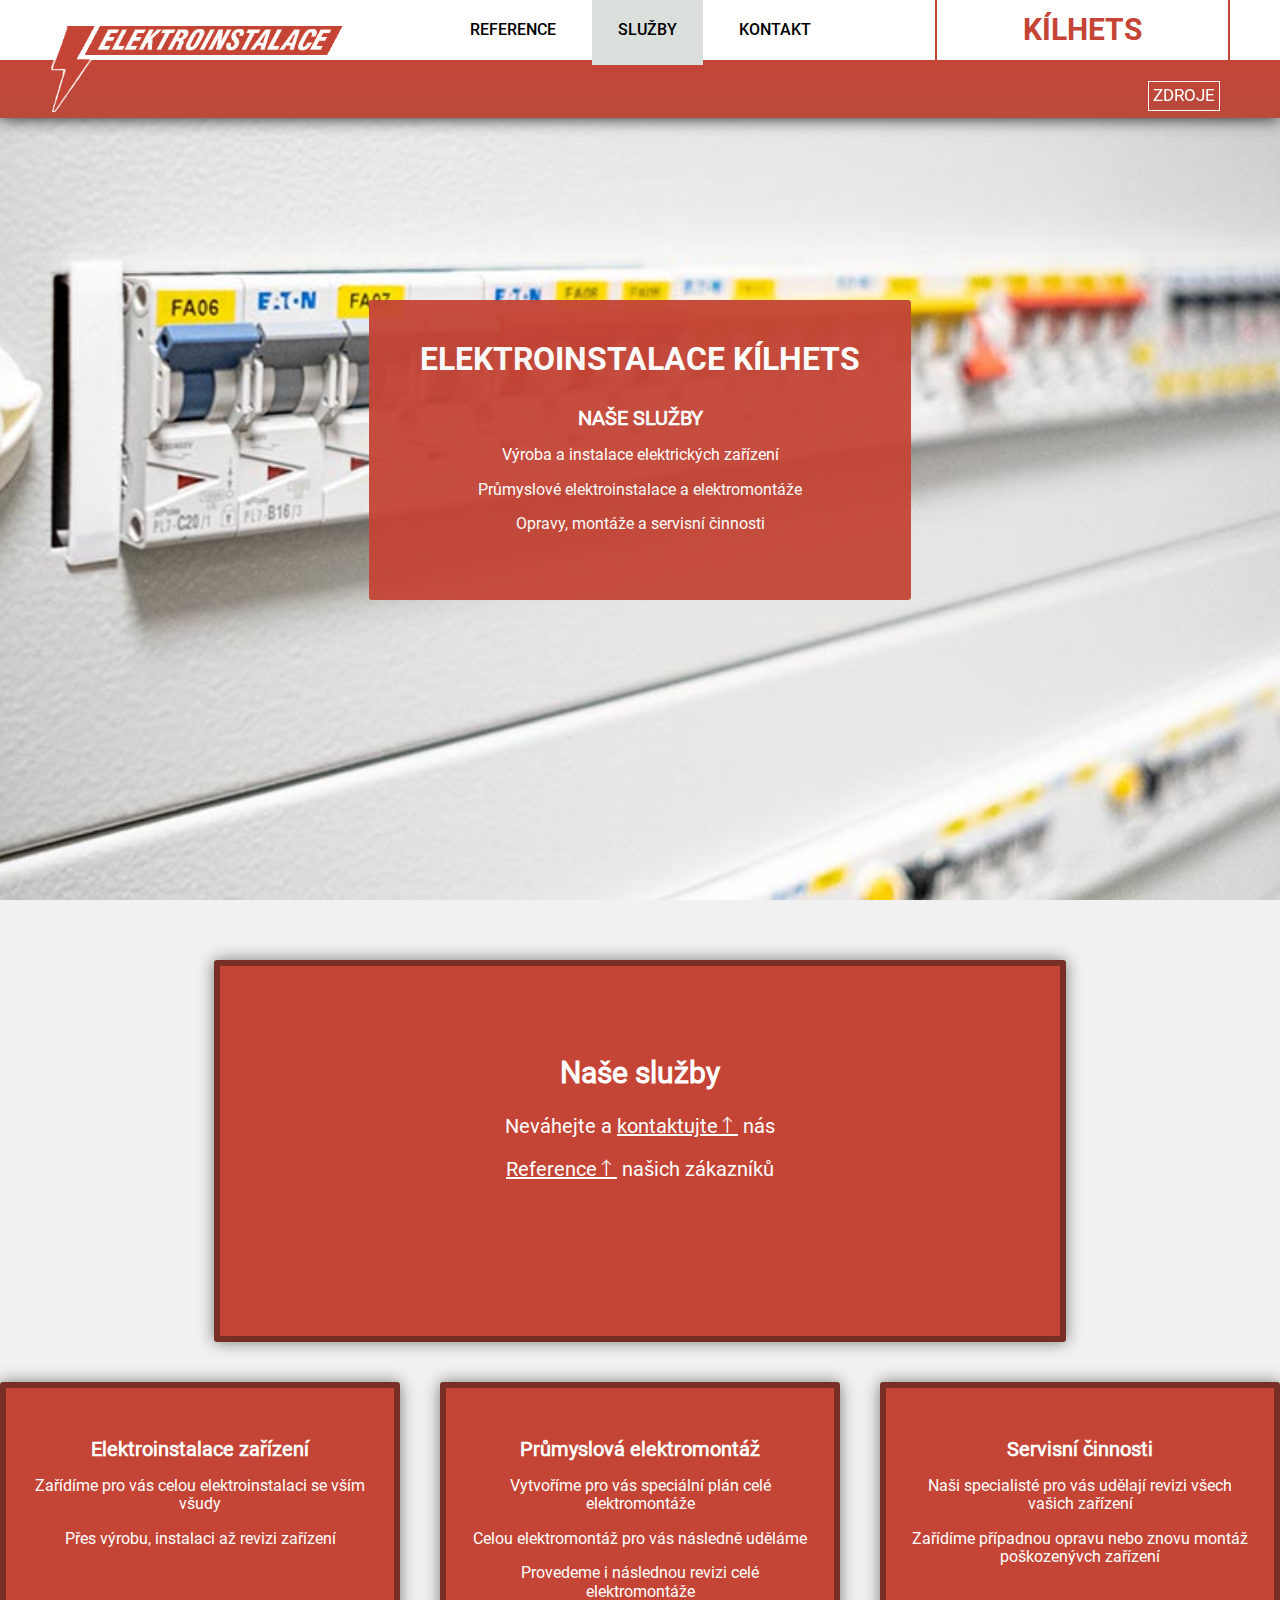
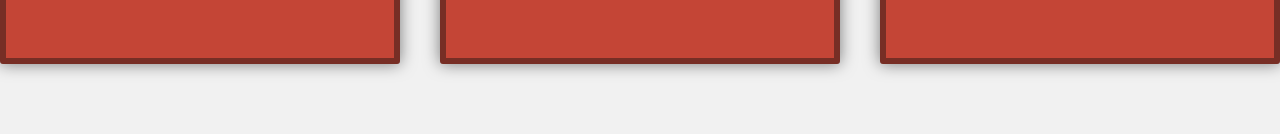
<file: index.html>
<!DOCTYPE html>
<html lang="en">
<head>
    <link rel="stylesheet" type="text/css" href="styles_js/normalize.css">
    <link rel="stylesheet" type="text/css" href="styles_js/styles.css">

    <link rel="stylesheet" href="https://cdnjs.cloudflare.com/ajax/libs/font-awesome/4.7.0/css/font-awesome.min.css">

    <meta charset="UTF-8">
    <meta http-equiv="X-UA-Compatible" content="IE=edge">
    <meta name="viewport" content="width=device-width, initial-scale=1.0">
    <title>Elektroinstalace KÍLHETS</title>
    <link rel="icon" href="images/favicon.png" type = "image/x-icon">

    <script src="styles_js/hamburger.js"></script>
</head>
<body>
    <header>
        <div class="header-flex-wrap">
<!-- HEADER LOGO -->
            <div class="header-logo-wrap">
                <a href="index.html">
                    <img class="header-logo" src="images/logo.png" alt="Logo stránky">
                </a>
            </div>
<!-- HAMBURGER -->
            <div class="dropdown">
                <button class="fa fa-bars hamburger is-active" onclick="myFunction()">
                </button>
                <div id="myDropdown" class="dropdown-content">
                    <a class="momentalni_stranka_ham" href="index.html">SLUŽBY</a>
                    <a href="reference.html">REFERENCE</a>
                    <a href="kontakt.html">KONTAKT</a>
                </div>
            </div>
<!-- NAVBAR -->
            <nav class="navbar">
                <ul>
                    <li><a href="reference.html">REFERENCE</a></li>
                    <li><a class="momentalni_stranka" href="index.html">SLUŽBY</a></li>
                    <li><a href="kontakt.html">KONTAKT</a></li>
                </ul>
            </nav>
    
<!-- H. TEXT -->
            <div class="header-text-wrap">
                <div class="header-text-logo">
                    KÍLHETS
                </div>
            </div>
        </div>
    <div class="prouzek">
        <a class="zdroje" href="zdroje.html">ZDROJE</a>
    </div>
    </header>
    <main>
        <article class="parallax">
            <div class="main-border-wrap">
                <h1>ELEKTROINSTALACE KÍLHETS</h1>
                <h3>NAŠE SLUŽBY</h3>
                <p>Výroba a instalace elektrických zařízení</p>
                <p>Průmyslové elektroinstalace a elektromontáže</p>
                <p>Opravy, montáže a servisní činnosti</p>
            </div>
        </article>
        <section class="content-wrapper">
            <div class="flex-center">
                <div class="card card-long slu">
                    <h2>Naše služby</h2>
                    <p>Neváhejte a <a href="kontakt.html">kontaktujte</a> nás</p>
                    <p><a href="reference.html">Reference</a> našich zákazníků</p>
                </div>
            </div>
            <div class="card-flex-wrap">
                <div class="card">
                    <h3>Elektroinstalace zařízení</h3>
                    <p>Zařídíme pro vás celou elektroinstalaci se vším všudy</p>
                    <p>Přes výrobu, instalaci až revizi zařízení</p>
                </div>
                <div class="card">
                    <h3>Průmyslová elektromontáž</h3>
                    <p>Vytvoříme pro vás speciální plán celé elektromontáže</p>
                    <p>Celou elektromontáž pro vás následně uděláme</p>
                    <p>Provedeme i následnou revizi celé elektromontáže</p>
                </div>
                <div class="card">
                    <h3>Servisní činnosti</h3>
                    <p>Naši specialisté pro vás udělají revizi všech vašich zařízení</p>
                    <p>Zařídíme případnou opravu nebo znovu montáž poškozenývch zařízení</p>
                </div>
                
            </div>
        </section>
    </main>
</body>
</html>
</file>
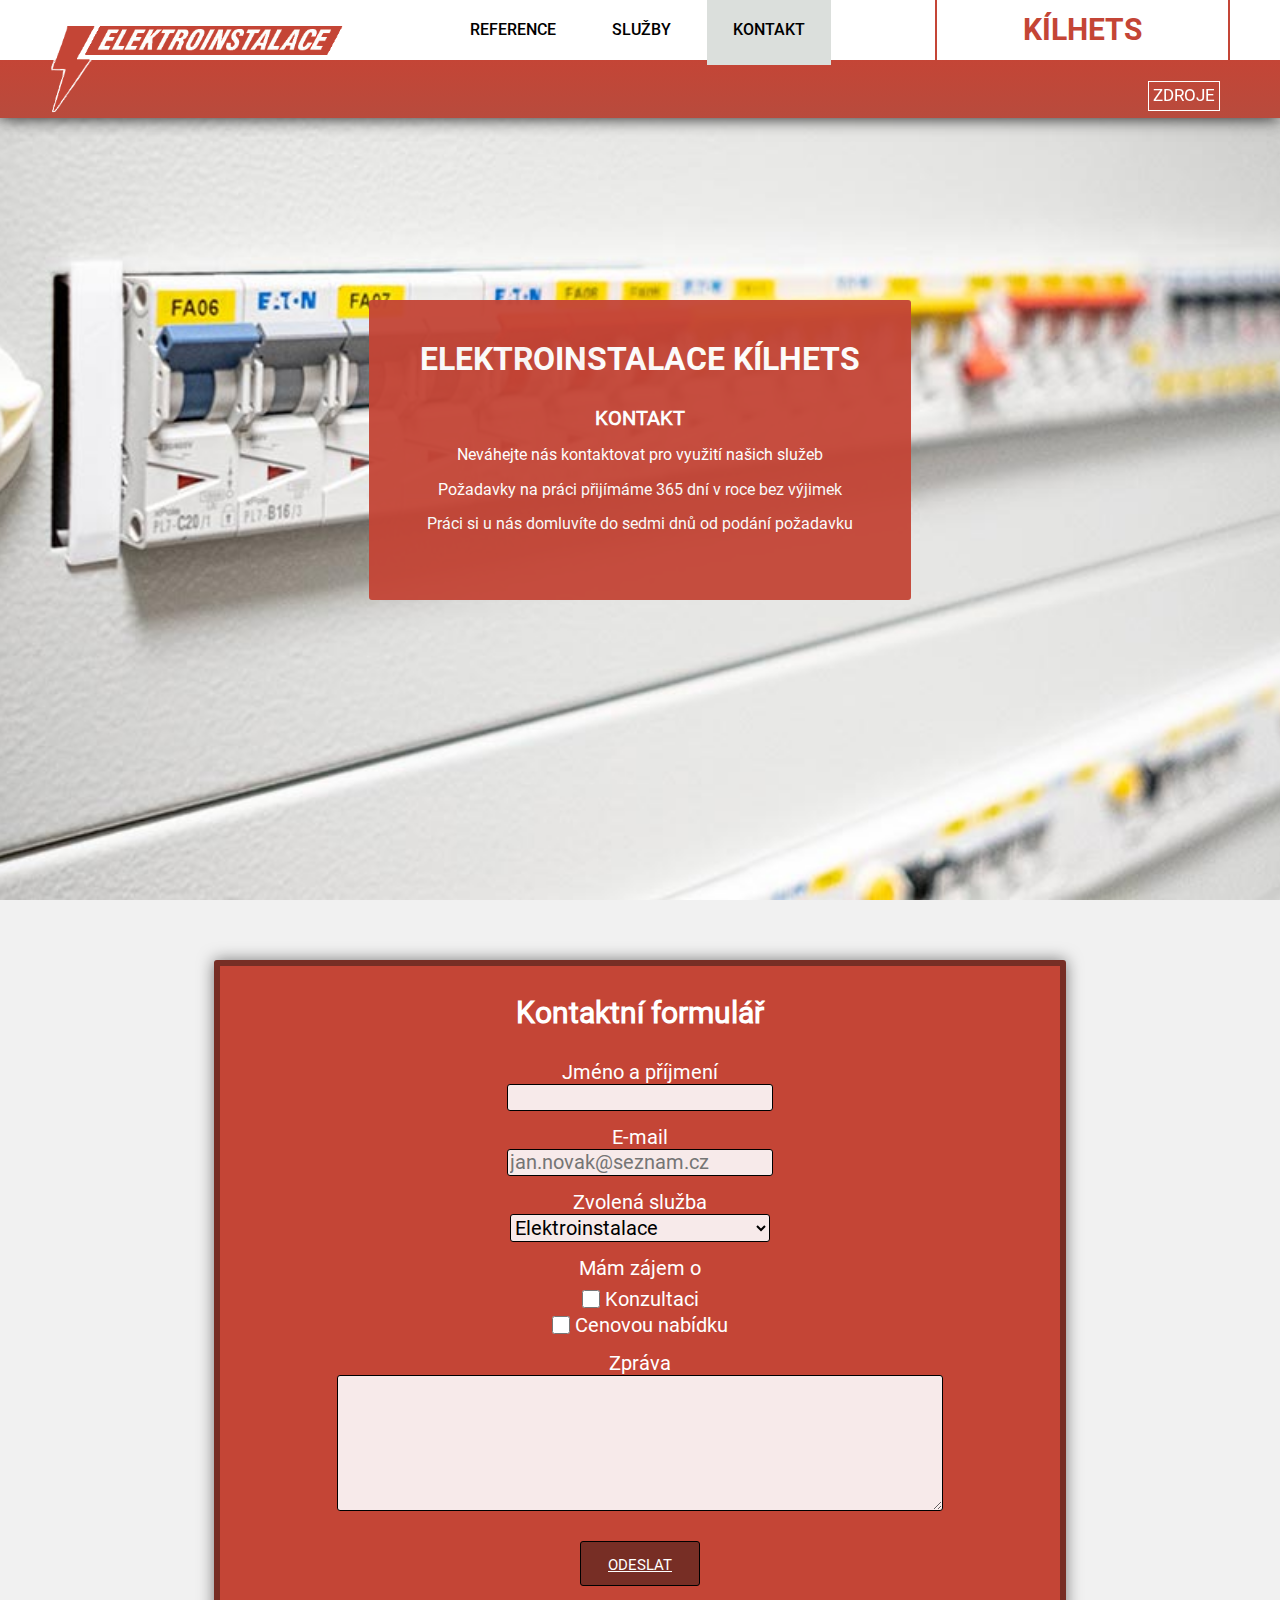
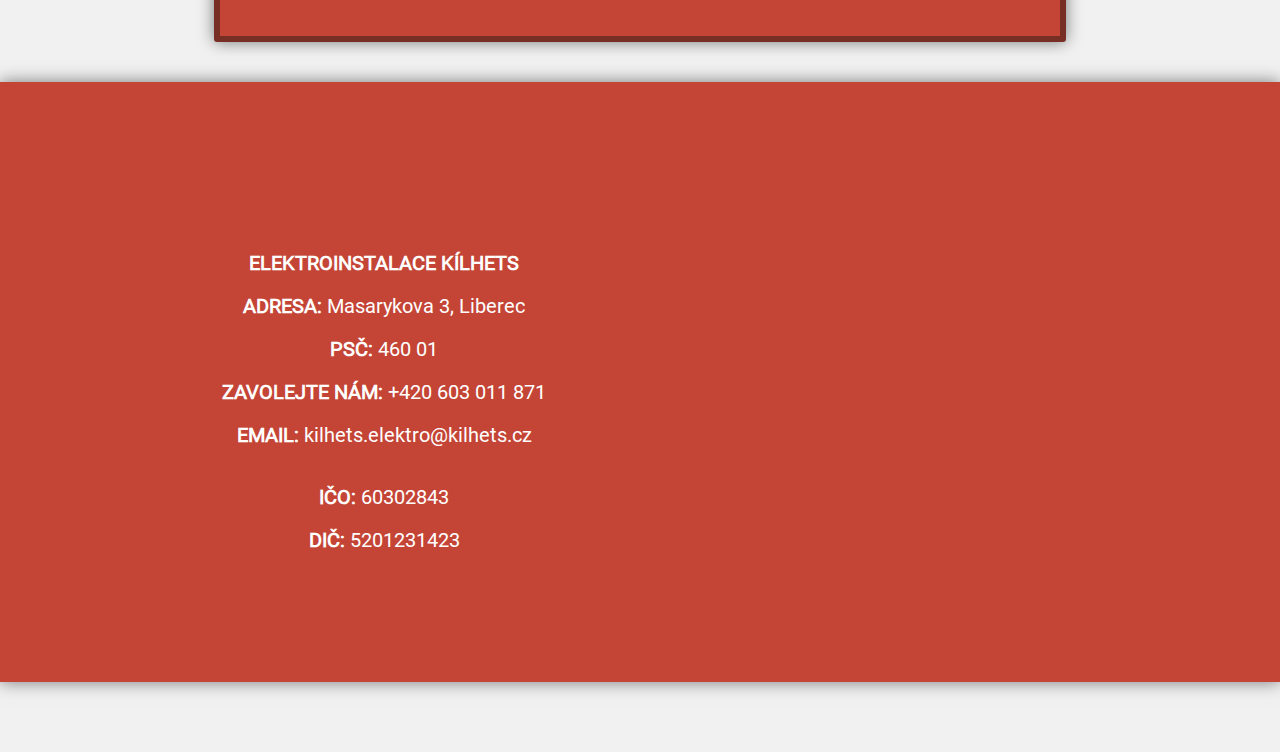
<file: kontakt.html>
<!DOCTYPE html>
<html lang="en">
<head>
    <link rel="stylesheet" type="text/css" href="styles_js/normalize.css">
    <link rel="stylesheet" type="text/css" href="styles_js/styles.css">

    <link rel="stylesheet" href="https://cdnjs.cloudflare.com/ajax/libs/font-awesome/4.7.0/css/font-awesome.min.css">

    <meta charset="UTF-8">
    <meta http-equiv="X-UA-Compatible" content="IE=edge">
    <meta name="viewport" content="width=device-width, initial-scale=1.0">
    <title>KÍLHETS | KONTAKT</title>
    <link rel="icon" href="images/favicon.png" type = "image/x-icon">

    <script src="styles_js/hamburger.js"></script>
</head>
<body>
    <header>
        <div class="header-flex-wrap">
<!-- HEADER LOGO -->
            <div class="header-logo-wrap">
                <a href="index.html">
                    <img class="header-logo" src="images/logo.png" alt="Logo stránky">
                </a>
            </div>
<!-- HAMBURGER -->
        <div class="dropdown">
            <button class="fa fa-bars hamburger is-active" onclick="myFunction()">
            </button>
            <div id="myDropdown" class="dropdown-content">
                <a href="index.html">SLUŽBY</a>
                <a href="reference.html">REFERENCE</a>
                <a class="momentalni_stranka_ham" href="kontakt.html">KONTAKT</a>
            </div>
        </div>
<!-- NAVBAR -->
        <nav class="navbar">
            <ul>
                <li><a href="reference.html">REFERENCE</a></li>
                <li><a href="index.html">SLUŽBY</a></li>
                <li><a class="momentalni_stranka" href="kontakt.html">KONTAKT</a></li>
            </ul>
        </nav>
<!-- H. TEXT -->
        <div class="header-text-wrap">
            <div class="header-text-logo">
                KÍLHETS
            </div>
        </div>
    </div>
    <div class="prouzek">
        <a class="zdroje" href="zdroje.html">ZDROJE</a>
    </div>
    </header>
    <main>
        <article class="parallax">
            <div class="main-border-wrap">
                <h1>ELEKTROINSTALACE KÍLHETS</h1>
                <h3>KONTAKT</h3>
                <p>Neváhejte nás kontaktovat pro využití našich služeb</p>
                <p>Požadavky na práci přijímáme 365 dní v roce bez výjimek</p>
                <p>Práci si u nás domluvíte do sedmi dnů od podání požadavku</p>
            </div>
        </article>
        <section class="content-wrapper">
            <div class="flex-center">
                <div class="card card-long kon">
                    <h2>Kontaktní formulář</h2>
                    <label>Jméno a příjmení</label>
                    <div class="card-long-inside-inputs">
                        <input class="ref-input" type="text" required>
                    </div>
                    <label>E-mail</label>
                    <div class="card-long-inside-inputs">
                        <input class="ref-input" type="text" placeholder="jan.novak@seznam.cz" required>
                    </div>
                    <label>Zvolená služba</label>
                    <div class="flex-center">
                        <select class="ref-input">
                            <option>Elektroinstalace</option>
                            <option>Průmyslová elektromontáž</option>
                            <option>Servis / revize</option>
                        </select>
                    </div>
                    <div class="kon-checkboxes">
                        <label>Mám zájem o</label>
                        <div class="flex-center checkbox">
                            <input class="kon-checkbox" type="checkbox" id="1">
                            <label for="1">Konzultaci</label>
                        </div>
                        <div class="flex-center checkbox-2">
                            <input class="kon-checkbox" type="checkbox" id="2">
                            <label for="2">Cenovou nabídku</label>
                        </div>
                    </div>
                    <label>Zpráva</label>
                    <div class="card-long-inside-inputs">
                        <textarea class="kon-textarea ref-input big-input"></textarea>
                    </div>
                    <div class="flex-center kon-button">
                        <button class="ref-button "><a href="kontakt.html">ODESLAT</a></button>
                    </div>
                </div>
            </div>
            <div class="flex-center">
                <div class="kontakt-card card">
                    <div class="text-kontakt">
                        <h3>ELEKTROINSTALACE KÍLHETS</h3>
                        <p><b>ADRESA: </b> Masarykova 3, Liberec</p>
                        <p><b>PSČ: </b> 460 01 </p>
                        <p><b>ZAVOLEJTE NÁM: </b> +420 603 011 871</p>
                        <p><b>EMAIL: </b>kilhets.elektro@kilhets.cz</p>
                        <br>
                        <p><b>IČO: </b> 60302843</p>
                        <p><b>DIČ: </b> 5201231423</p>

                    </div>
                    <div class="mapa-kontakt"> 
                        <iframe src="https://www.google.com/maps/embed?pb=!1m18!1m12!1m3!1d2523.130107014963!2d15.062454715743149!3d50.77316167952117!2m3!1f0!2f0!3f0!3m2!1i1024!2i768!4f13.1!3m3!1m2!1s0x470936a0b62f8e83%3A0x27e91649b311f9a0!2zU3TFmWVkbsOtIHByxa9teXNsb3bDoSDFoWtvbGEgc3Ryb2puw60gYSBlbGVrdHJvdGVjaG5pY2vDoSBhIFZ5xaHFocOtIG9kYm9ybsOhIMWha29sYQ!5e0!3m2!1scs!2scz!4v1654779370043!5m2!1scs!2scz" style="border:0;" allowfullscreen="" loading="lazy" referrerpolicy="no-referrer-when-downgrade"></iframe>
                    </div>
                </div>
            </div>
            
        </section>
    </main>
</body>
</html>
</file>
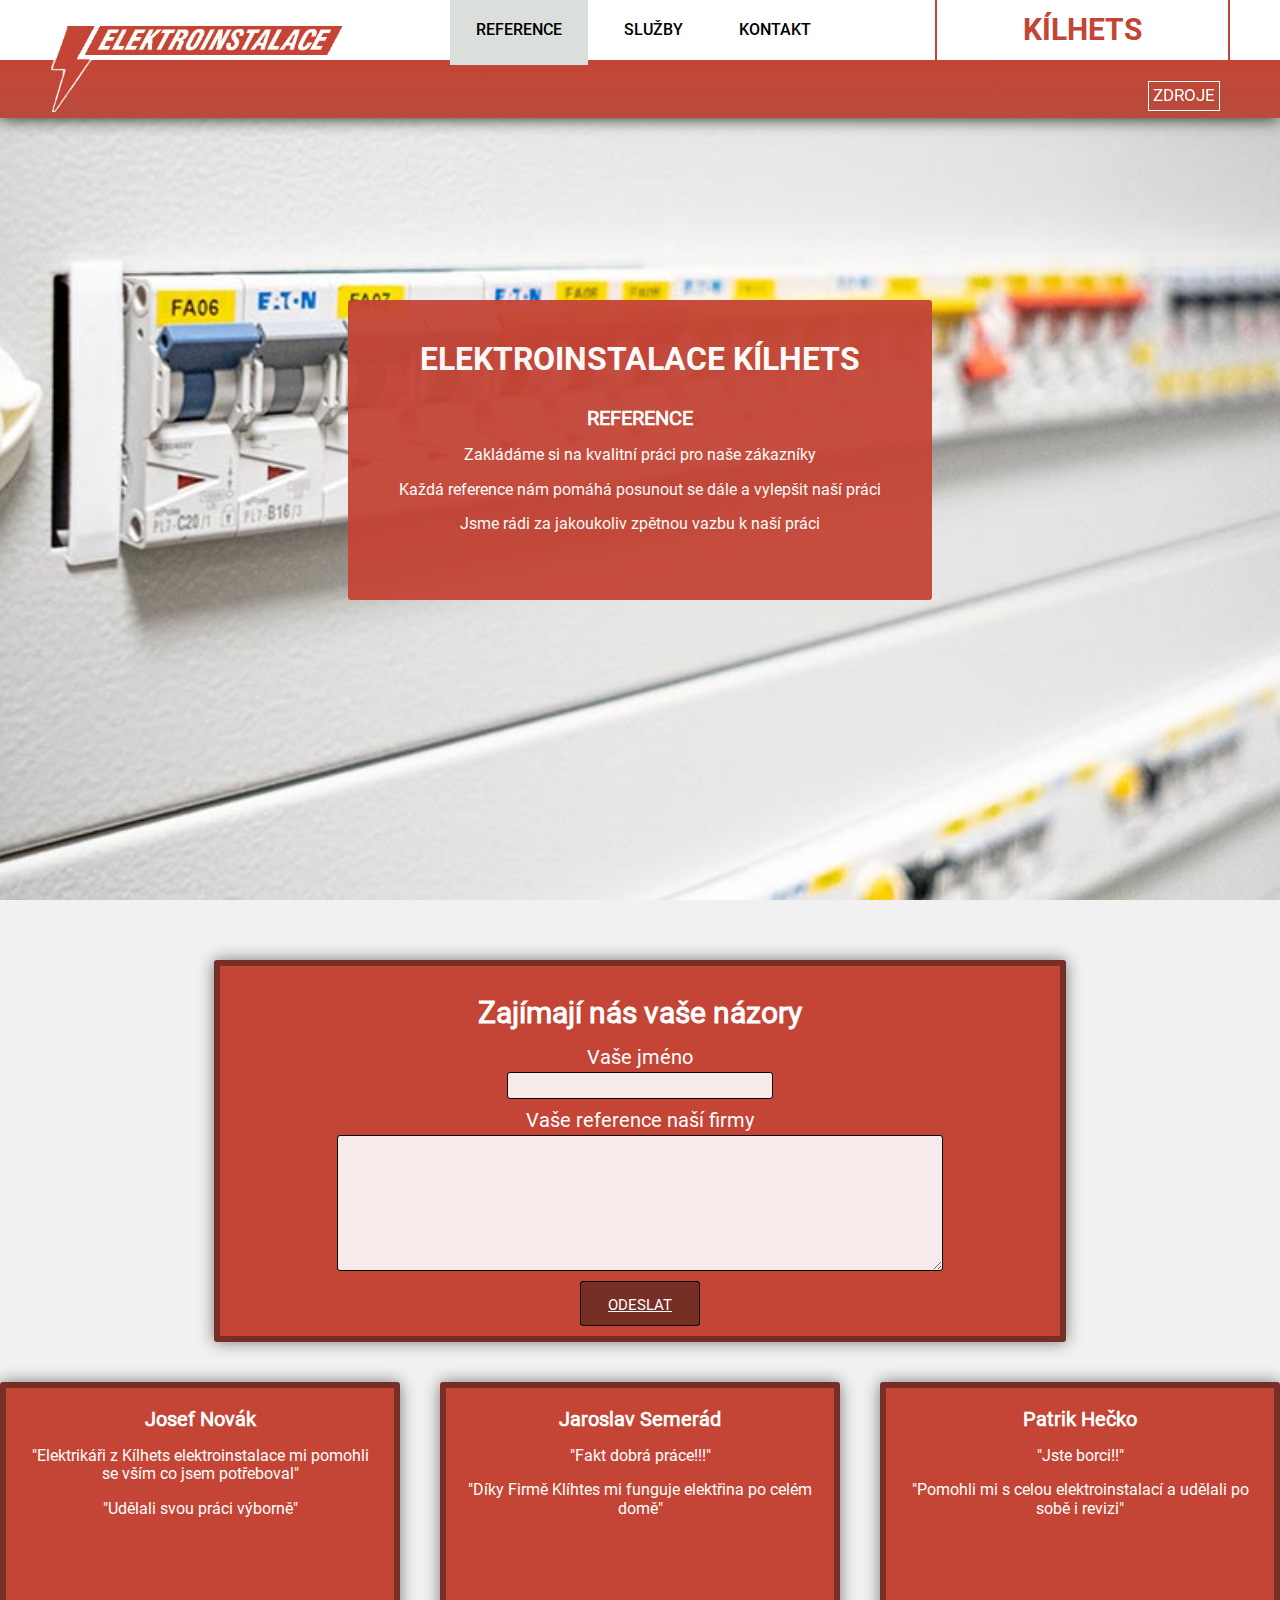
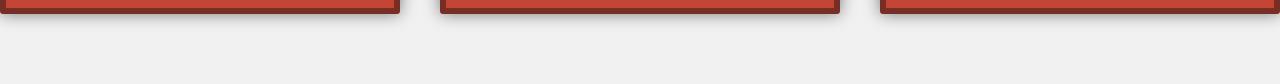
<file: reference.html>
<!DOCTYPE html>
<html lang="en">
<head>
    <link rel="stylesheet" type="text/css" href="styles_js/normalize.css">
    <link rel="stylesheet" type="text/css" href="styles_js/styles.css">

    <link rel="stylesheet" href="https://cdnjs.cloudflare.com/ajax/libs/font-awesome/4.7.0/css/font-awesome.min.css">

    <meta charset="UTF-8">
    <meta http-equiv="X-UA-Compatible" content="IE=edge">
    <meta name="viewport" content="width=device-width, initial-scale=1.0">
    <title>KÍLHETS | REFERENCE</title>
    <link rel="icon" href="images/favicon.png" type = "image/x-icon">

    <script src="styles_js/hamburger.js"></script>
</head>
<body>
    <header>
        <div class="header-flex-wrap">
<!-- HEADER LOGO -->
            <div class="header-logo-wrap">
                <a href="index.html">
                    <img class="header-logo" src="images/logo.png" alt="Logo stránky">
                </a>
            </div>
<!-- HAMBURGER -->
            <div class="dropdown">
                <button class="fa fa-bars hamburger is-active" onclick="myFunction()">
                </button>
                <div id="myDropdown" class="dropdown-content">
                    <a href="index.html">SLUŽBY</a>
                    <a class="momentalni_stranka_ham" href="reference.html">REFERENCE</a>
                    <a href="kontakt.html">KONTAKT</a>
                </div>
            </div>
<!-- NAVBAR -->
            <nav class="navbar">
                <ul>
                    <li><a class="momentalni_stranka" href="reference.html">REFERENCE</a></li>
                    <li><a href="index.html">SLUŽBY</a></li>
                    <li><a href="kontakt.html">KONTAKT</a></li>
                </ul>
            </nav>
<!-- H. TEXT -->
            <div class="header-text-wrap">
                <div class="header-text-logo">
                    KÍLHETS
                </div>
            </div>
        </div>
        <div class="prouzek">
            <a class="zdroje" href="zdroje.html">ZDROJE</a>
        </div>
    </header>
    <main>
        <article class="parallax">
            <div class="main-border-wrap">
                <h1>ELEKTROINSTALACE KÍLHETS</h1>
                <h3>REFERENCE</h3>
                <p>Zakládáme si na kvalitní práci pro naše zákazníky</p>
                <p>Každá reference nám pomáhá posunout se dále a vylepšit naší práci</p>
                <p>Jsme rádi za jakoukoliv zpětnou vazbu k naší práci</p>
            </div>
        </article>
        <section class="content-wrapper">
            <div class="flex-center">
                <div class="card card-long ref">
                    <h2>Zajímají nás vaše názory</h2>
                    <div class="flex-center">
                        <p>Vaše jméno</p>
                    </div>
                    <div class="card-long-inside-inputs">
                        <input class="ref-input" type="text">
                    </div>
                    <div class="flex-center">
                        <p>Vaše reference naší firmy</p>
                    </div>
                    <div class="card-long-inside-inputs">
                        <textarea class="ref-input big-input"></textarea>
                    </div>
                    <div class="flex-center">
                        <button class="ref-button"><a href="reference.html">ODESLAT</a></button>
                    </div>
                </div>
            </div>
            <div class="card-flex-wrap">
                <div class="card ref-c">
                    <h3>Josef Novák</h3>
                    <p>"Elektrikáři z Kílhets elektroinstalace mi pomohli se vším co jsem potřeboval"</p>
                    <p>"Udělali svou práci výborně"</p>
                </div>
                <div class="card ref-c">
                    <h3>Jaroslav Semerád</h3>
                    <p>"Fakt dobrá práce!!!"</p>
                    <p>"Díky Firmě Klíhtes mi funguje elektřina po celém domě"</p>
                </div>
                <div class="card ref-c">
                    <h3>Patrik Hečko</h3>
                    <p>"Jste borci!!"</p>
                    <p>"Pomohli mi s celou elektroinstalací a udělali po sobě i revizi"</p>

                </div>
            </div>
        </section>
    </main>
</body>
</html>
</file>
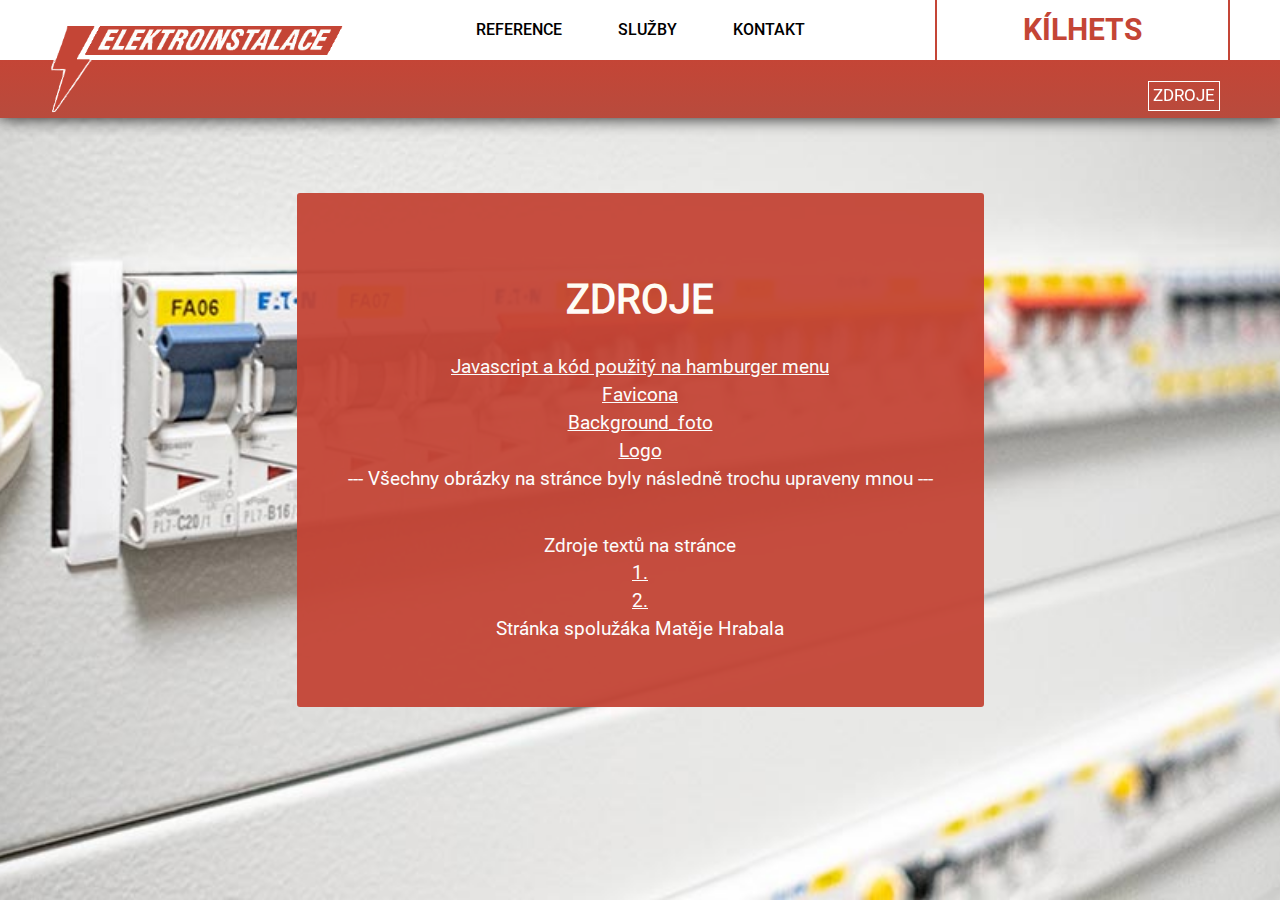
<file: zdroje.html>
<!DOCTYPE html>
<html lang="en">
<head>
    <link rel="stylesheet" type="text/css" href="styles_js/normalize.css">
    <link rel="stylesheet" type="text/css" href="styles_js/styles.css">

    <link rel="stylesheet" href="https://cdnjs.cloudflare.com/ajax/libs/font-awesome/4.7.0/css/font-awesome.min.css">

    <meta charset="UTF-8">
    <meta http-equiv="X-UA-Compatible" content="IE=edge">
    <meta name="viewport" content="width=device-width, initial-scale=1.0">
    <title>Elektroinstalace KÍLHETS</title>
    <link rel="icon" href="images/favicon.png" type = "image/x-icon">

    <script src="styles_js/hamburger.js"></script>
</head>
<body>
    <header>
        <div class="header-flex-wrap">
<!-- HEADER LOGO -->
            <div class="header-logo-wrap">
                <a href="index.html">
                    <img class="header-logo" src="images/logo.png" alt="Logo stránky">
                </a>
            </div>
<!-- HAMBURGER -->
            <div class="dropdown">
                <button class="fa fa-bars hamburger is-active" onclick="myFunction()">
                </button>
                <div id="myDropdown" class="dropdown-content">
                    <a href="index.html">SLUŽBY</a>
                    <a href="reference.html">REFERENCE</a>
                    <a href="kontakt.html">KONTAKT</a>
                </div>
            </div>
<!-- NAVBAR -->
            <nav class="navbar">
                <ul>
                    <li><a href="reference.html">REFERENCE</a></li>
                    <li><a href="index.html">SLUŽBY</a></li>
                    <li><a href="kontakt.html">KONTAKT</a></li>
                </ul>
            </nav>
    
<!-- H. TEXT -->
            <div class="header-text-wrap">
                <div class="header-text-logo">
                    KÍLHETS
                </div>
            </div>
        </div>
    <div class="prouzek">
        <a class="zdroje" href="zdroje.html">ZDROJE</a>
    </div>
    </header>
    <main>
        <article class="parallax">
            <div class="main-border-wrap">
                <h2>ZDROJE</h2>
                <ul class="zdroje-seznam">
                    <li><a href="https://www.w3schools.com/howto/tryit.asp?filename=tryhow_css_js_dropdown">Javascript a kód použitý na hamburger menu</a></li>
                    <li><a href="https://flyclipart.com/lightning-lightning-icon-with-png-and-vector-format-for-free-lightning-icon-png-928205
                        ">Favicona</a></li>
                    <li><a href="https://www.inversor.cz/elektroinstalace">Background_foto</a></li>
                    <li><a href="https://www.elsol.cz/">Logo</a></li>
                    <li>--- Všechny obrázky na stránce byly následně trochu upraveny mnou ---</li>
                </ul>
                <ul class="zdroje-seznam zdroje-texty">
                    <li>Zdroje textů na stránce</li>
                    <li><a href="https://www.enkidoo.cz/">1.</a></li>
                    <li><a href="https://www.inversor.cz/elektroinstalace">2.</a></li>
                    <li>Stránka spolužáka Matěje Hrabala</li>
                </ul>                
            </div>
        </article>
    </main>
</body>
</html>
</file>
<file: styles_js/styles.css>
@import "fonts.css";

:root {
    --main-red-color: #C44536;
    --list-hover-color: rgb(247, 246, 246);
    --border-color: #772E25;
}

body {
    margin: 0;
    padding: 0;
    font-family: Roboto, Arial, sans-serif ;
}

.header-flex-wrap {
    display: flex;
    justify-content: space-between;
    align-items: center;

    position: fixed;
    top: 0;
    right: 0;
    left: 0;
    height: 60px;
    z-index: 2;
    
    background-color: white;
}

/*---HEADER LOGO---*/
.header-logo-wrap {
    width: 294.92px;
    margin-left: 50px;
}

 .header-logo {
    height: 90px ;
    margin-top: 82px;
}


/*---NAVBAR--- */
.navbar {
    display: flex;
}

nav ul {
    padding: 0;
    display: flex;
    text-align: center;
    justify-content: center;

    list-style-type: none;
}

nav ul a {
    text-decoration: none;
    color: black;
    font-family: Roboto-Medium;
}

nav ul li a {
    margin: 0 8px;
    border: 20px solid white;
    background-color: white;
    transition: background-color 0.35s, border 0.35s;
}

nav ul li a:hover {
    border: 26px solid var(--list-hover-color);
    background-color: var(--list-hover-color);
    box-shadow: 0px 0px 16px 0px rgba(0,0,0,0.4);
}

.momentalni_stranka{
    border: 26px solid #dbdfdc !important;
    background-color: #dbdfdc !important;
    box-shadow: none !important;
}

/*---HAMBURGER NAVBAR---*/

.hamburger {
      border: none;
      background-color: white;
      margin-right: 20px;
      cursor: pointer;
      height: 40px;
      width: 50px;
}

.dropdown {
    display: none;
}

.dropdown .fa {
    font-size: 30px;
    color: black;
}

.dropdown-content {
    display: none;
    position: absolute;
    right: 40px;
    background-color: #f1f1f1;
    min-width: 270px;
    overflow: auto;
    box-shadow: 0px 8px 16px 0px rgba(0,0,0,0.2);
}
  
.dropdown-content a {
    color: black;
    padding: 12px 16px;
    text-decoration: none;
    display: block;
}

.show {
    display: block;
}

.momentalni_stranka_ham {
    background-color: #c8ccc9 !important;
}

/*---HEADER TEXT---*/
.header-text-wrap {
    margin-right: 50px;
    width: 294.92px;
}

.header-text-logo {
    border-left: 2px solid var(--main-red-color);
    border-right: 2px solid var(--main-red-color);
    padding: 15px;
    color: var(--main-red-color);
    font-family: Roboto-Bold;
    font-size: 30px;
    text-align: center;
}

 .prouzek {
    position: fixed;
    top: 60px;
    z-index: 1;
    background: linear-gradient(var(--main-red-color),#b84b3d);
    height: 58px;
    width: 100%;
    box-shadow: 0px 0px 16px 0px rgba(0,0,0,0.9);
}


/* ---MAIN FOTO-BACKGROUND / PARALLAX--- */
.parallax {
    background: linear-gradient(var(--border-color),var(--main-red-color));
    background-image: url(../images/background_foto.jpg);
    background-repeat: no-repeat;
    background-attachment: fixed;
    background-size: cover;
    background-position: center center;
    height: 100vh;
    width: 100%;
    display: flex;
    justify-content: center;
    align-items: center;
    box-shadow: 0px 0px 16px 0px rgba(0,0,0,0.8);
    
}

.main-border-wrap {
    border: 3px solid var(--main-red-color);
    border-radius: 3px;
    background-color: var(--main-red-color);

    opacity: 0.95;
    padding: 3em;

    text-align: center;
    font-size: 16px;
    color: white;
}

.main-border-wrap h3 {
    margin-top: 30px;
    margin-bottom: 5px;
}

.main-border-wrap h1 {
    font-family: Roboto-Bold;
    margin-top: -10px;
}


/*---HOME CONTENT--- */
.content-wrapper {
    max-width: 1300px; 
    margin: 0 auto;
    height: 100%;
    padding-bottom: 70px;

    background-color:#f1f1f1;
}

.card-flex-wrap {
    display: flex;
    justify-content: center;
    gap: 40px;
    margin-top: 40px;
}

.card {
    width: 400px;
    height: 250px;
    

    border: 6px solid var(--border-color);
    border-radius: 3px;
    background-color: var(--main-red-color);
    color: white;
    box-shadow: 0px 0px 16px 0px rgba(0,0,0,0.5);

    text-align: center;
    font-size: 16px;
    padding: 0 20px 20px 20px;
}

.card-long {
    width: 800px;
    height: 350px;
    margin-top: 60px;
    font-size: 20px;
}

.card-long h2 {
    margin-top: 90px;
}

.card h3 {
    margin-top: 50px;
}

.slu a {
    color: white;
}

.slu a::after{
    content: "\1F851";
}

.slu a:hover{
    color: rgb(224, 205, 205);
}


/*---REFEREMCE---*/
.flex-center {
    display: flex;
    justify-content: center;
}
.card-long-inside-inputs {
    display: flex;
    justify-content: center;
    gap: 20px;
}

.ref h2 {
    margin-top: 30px;
    margin-bottom: 15px;;
}

.ref p {
    margin-bottom: 3px;
    margin-top: 0px;
}

.ref-c {
    height: 200px;
}

.ref-c h3 {
    margin-top: 20px;
}

.ref-input {
    border: 1px solid black;
    border-radius: 3px;
    background-color: rgb(247, 234, 234);
    width: 260px;
    margin-bottom: 10px;
    transition: box-shadow 0.35s;
}

.big-input {
    width: 600px;
    height: 130px;
}

.ref-input:focus {
    box-shadow: 0px 0px 16px 0px rgba(0,0,0,0.4);
}

.ref-button {
    border: 1px solid black;
    border-radius: 3px;
    background-color: var(--border-color);

    width: 120px;
    height: 45px;
    transition: background-color 0.35s, box-shadow 0.35s;
}

.ref-button:hover {
    background-color: #8b4c44;
    box-shadow: 0px 0px 16px 0px rgba(0,0,0,0.2);
}

.ref-button a {
    color: white;
    font-size: 15px;
}

.ref-button a:hover{
    color: rgb(248, 237, 237);
}

/*---KONTAKT*/
.kon {
    height: 650px;
}

.kontakt-card {
    width: 100%;
    height: 600px;

    border: none;
    border-radius: 0px;

    margin-top: 40px;
    padding: 0px;
    display: flex;
}

.kon h2 {
    margin-top: 30px;
    margin-bottom: 30px;;
}

.kon .ref-input {
    margin-bottom: 15px;
}

.kon select {
    margin-bottom: 15px;
}

.kon-button {
    margin: 15px 0;
}

.checkbox {
    margin-top: 8px;
    margin-bottom: 3px;
}

.checkbox-2 {
    margin-bottom: 15px;
}

.kon-checkbox {
    margin: auto 0;
    margin-right: 5px;
    
    border: 1px solid black;
    background-color: rgb(247, 234, 234);
    height: 18px;
    width: 18px;
}

.text-kontakt {
    width: 50%;
    height: 100%;
    margin: 0 5%;
    display: flex;
    justify-content: center;
    align-items: center;
    text-align: center;
    flex-direction: column;
}

.text-kontakt p,h3 {
    font-size: 20px;
    margin: 0.5em;
}

.mapa-kontakt {
    width: 40%;
    height: 100%;
}

.mapa-kontakt iframe {
    width: 100%;
    height: 100%;
}

/*---ZDROJE---*/
.zdroje {
    position: absolute;
    bottom: 7px;
    right: 60px;
    font-size: 17px;
    color:white;
    border: white solid 1px;
    padding: 4px;
    text-decoration: none;
}

.zdroje-seznam {
    list-style: none;
    padding: 0;
}

.zdroje-seznam li {
    margin: 6px 0;
    font-size: 19px;
}

.zdroje-seznam li a {
    text-decoration: underline;
    color: white;
}

.zdroje-texty {
    margin-top: 45px;
}

.main-border-wrap h2 {
    font-size: 40px;
}



/*---MEDIA PRVKY---*/
@media(max-width: 1150px) {
    .header-text-wrap {
        display: none;
    }
    .navbar {
        margin-right: 40px;
    }
}

@media(max-width: 810px) {
    .dropdown {
        display: block;
    }
    .navbar {
        display: none;
    }
}

@media(max-width: 900px) {
    .card-long {
        width: 600px;
        height: 150px;
        font-size: 15px;
    }
    .card h2 {
        margin-top: 50px;
    }
    .card {
        height: 220px;
    }
    .card-flex-wrap {
        flex-direction: column;
        align-items: center;
        justify-content: none;
    }
    .ref h2 {
        margin-top: 15px;
        margin-bottom: 10px;
    }
    .big-input {
        height: 50px;
    }
    .ref-button {
        font-size: 14px;
        height: 35px;
    }
    .ref-c {
        height: 180px;
    }
    .kon {
        height: 600px;
        font-size: 18px;
    }
    .kon-textarea {
        width: 500px;
        height: 120px;
    }
}
.kontakt-card {
    height: 600px;
}

@media(max-width: 650px) {
    .header-logo-wrap {
        margin: 0;
    }
    .header-logo {
        margin-left: 5px;
        height: 70px;
        margin-top: 76px;
    }
    .prouzek {
        height: 48px;
    }
    .dropdown-content {
        font-size: 16px;
        min-width: 200px;
    }
    .main-border-wrap { 
        padding: 1em;
    }
    .card-long {
        width: 430px;
        height: 130px;
    }
    .card h2 {
        margin-top: 30px;
    }
    .main-border-wrap h1 {
        margin-top: 15px;
    }
    .ref {
        height: 240px;
    }
    .kon {
        height: 570px;
    }
}

@media(max-width: 480px) {
    .header-logo {
        height: 60px;
        margin-top: 74px;
    }
    .prouzek {
        height: 42px;
    }
    .dropdown .fa {
        font-size: 25px;
    }
    .dropdown-content {
        font-size: 14px;
        min-width: 180px;
    }
    .main-border-wrap { 
        padding: 0.5em;
    }
    .card {
        width: 350px;
        height: 230px;
        padding: 8px;
    }
    .card-long {
        width: 430px;
        height: 130px;
    }
    .card h2 {
        margin-top: 20px;
    }
    .ref {
        width: 300px;
        height: 240px;
    }
    .ref-c {
        height: 180px;
    }
    .kon {
        height: 570px;
        width: 360px;
    }
    .kon-textarea {
        width: 330px;
        height: 110px;
    }
    .kontakt-card {
        width: 100%;
        height: 450px;
        padding: 0px;
    }
    .card h3 {
        font-size: 20px;
    }
    .text-kontakt p,h3 {
        font-size: 15px;
    }
}

@media(max-width: 400px) { 
    .main-border-wrap { 
        font-size: 12px;
    }
    .card {
        width: 230px;
        height: 300px;
    }
    .card-long {
        width: 430px;
        height: 130px;
    }
    .ref {
        width: 240px;
        height: 260px;
    }
    .ref-c {
        height: 160px;
    }
    .kon {
        height: 550px;
        width: 340px;
    }
    .kon-textarea {
        width: 240px;
        height: 100px;
    }
    .kon .ref-input {
        width: 240px;
    }
    .kontakt-card {
        width: 100%;
        height: 350px;
    }
    .text-kontakt p,h3 {
        font-size: 12px;
    }
}
</file>
